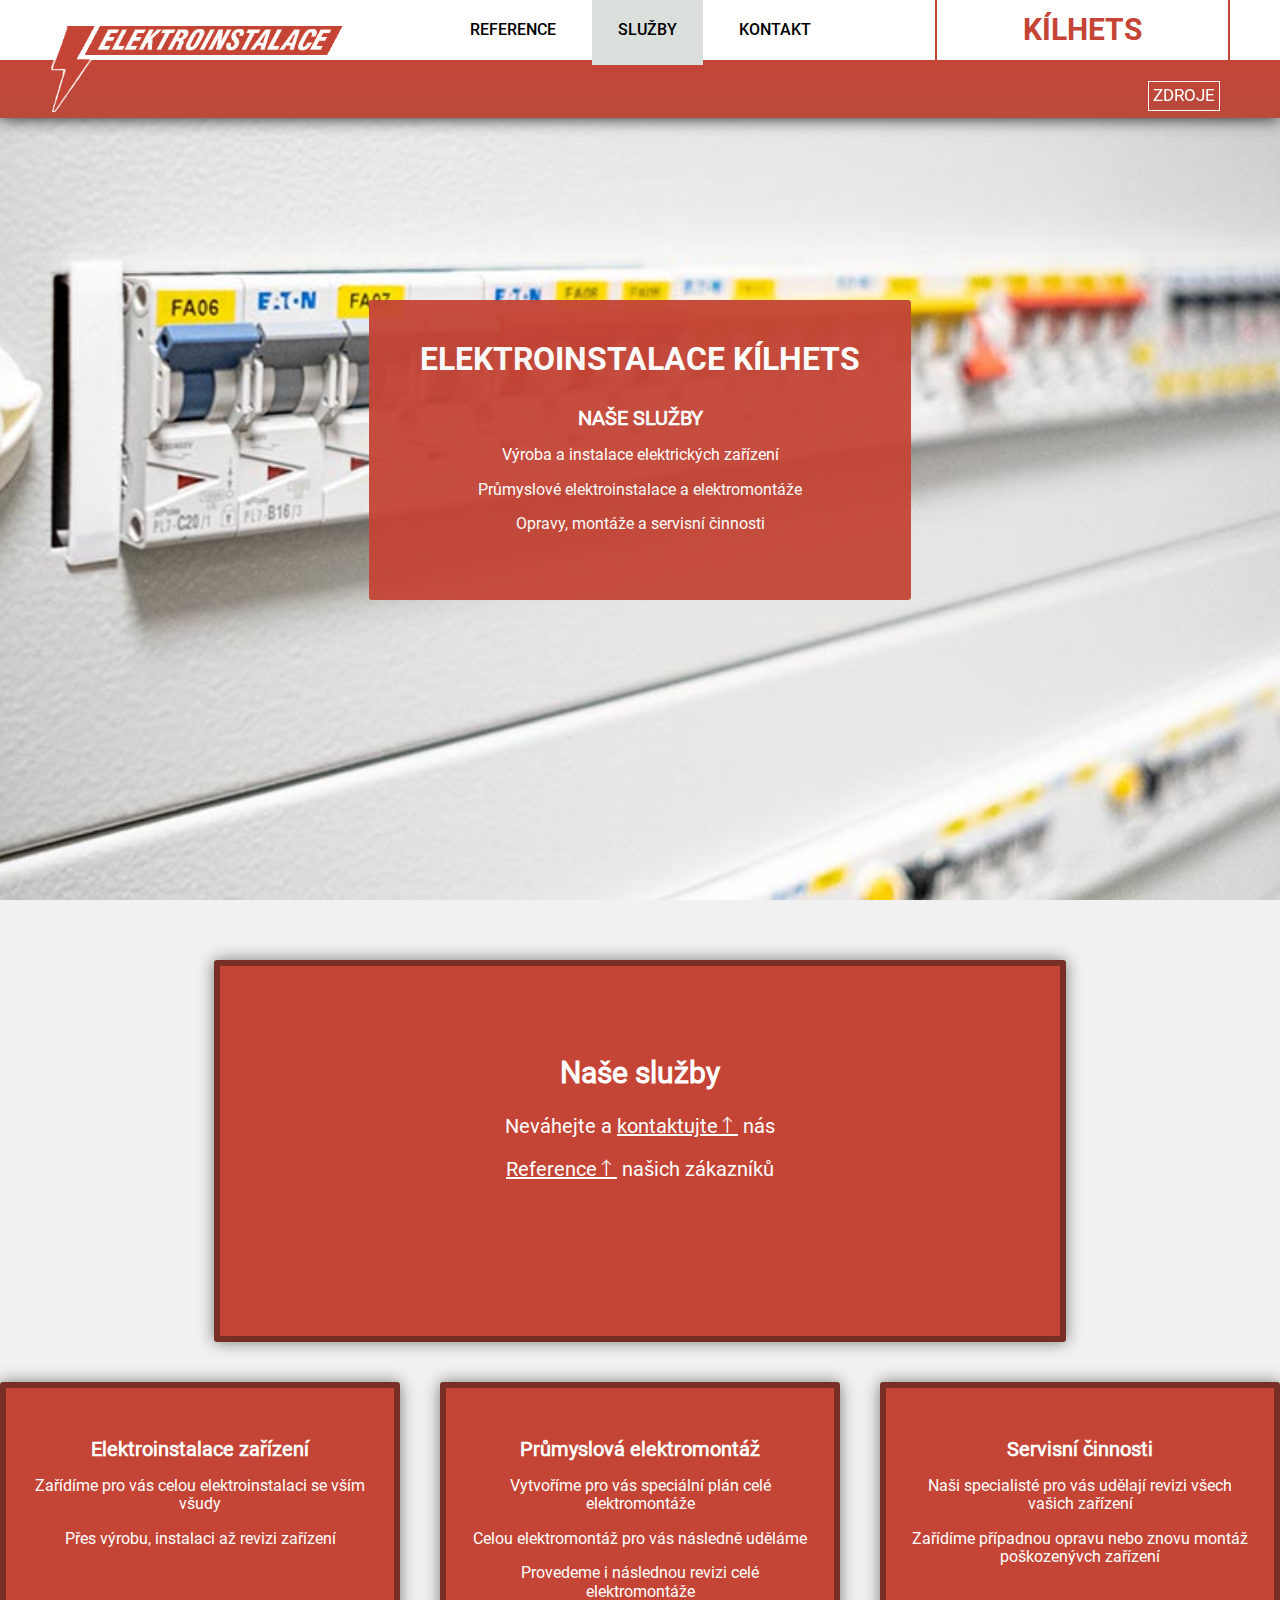
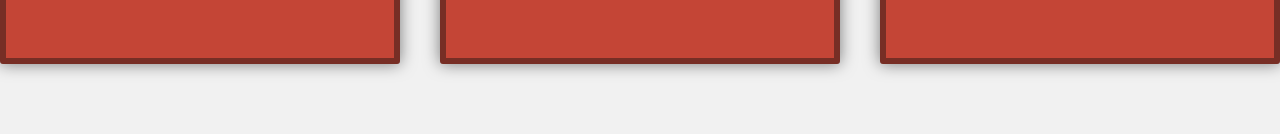
<file: index.html>
<!DOCTYPE html>
<html lang="en">
<head>
    <link rel="stylesheet" type="text/css" href="styles_js/normalize.css">
    <link rel="stylesheet" type="text/css" href="styles_js/styles.css">

    <link rel="stylesheet" href="https://cdnjs.cloudflare.com/ajax/libs/font-awesome/4.7.0/css/font-awesome.min.css">

    <meta charset="UTF-8">
    <meta http-equiv="X-UA-Compatible" content="IE=edge">
    <meta name="viewport" content="width=device-width, initial-scale=1.0">
    <title>Elektroinstalace KÍLHETS</title>
    <link rel="icon" href="images/favicon.png" type = "image/x-icon">

    <script src="styles_js/hamburger.js"></script>
</head>
<body>
    <header>
        <div class="header-flex-wrap">
<!-- HEADER LOGO -->
            <div class="header-logo-wrap">
                <a href="index.html">
                    <img class="header-logo" src="images/logo.png" alt="Logo stránky">
                </a>
            </div>
<!-- HAMBURGER -->
            <div class="dropdown">
                <button class="fa fa-bars hamburger is-active" onclick="myFunction()">
                </button>
                <div id="myDropdown" class="dropdown-content">
                    <a class="momentalni_stranka_ham" href="index.html">SLUŽBY</a>
                    <a href="reference.html">REFERENCE</a>
                    <a href="kontakt.html">KONTAKT</a>
                </div>
            </div>
<!-- NAVBAR -->
            <nav class="navbar">
                <ul>
                    <li><a href="reference.html">REFERENCE</a></li>
                    <li><a class="momentalni_stranka" href="index.html">SLUŽBY</a></li>
                    <li><a href="kontakt.html">KONTAKT</a></li>
                </ul>
            </nav>
    
<!-- H. TEXT -->
            <div class="header-text-wrap">
                <div class="header-text-logo">
                    KÍLHETS
                </div>
            </div>
        </div>
    <div class="prouzek">
        <a class="zdroje" href="zdroje.html">ZDROJE</a>
    </div>
    </header>
    <main>
        <article class="parallax">
            <div class="main-border-wrap">
                <h1>ELEKTROINSTALACE KÍLHETS</h1>
                <h3>NAŠE SLUŽBY</h3>
                <p>Výroba a instalace elektrických zařízení</p>
                <p>Průmyslové elektroinstalace a elektromontáže</p>
                <p>Opravy, montáže a servisní činnosti</p>
            </div>
        </article>
        <section class="content-wrapper">
            <div class="flex-center">
                <div class="card card-long slu">
                    <h2>Naše služby</h2>
                    <p>Neváhejte a <a href="kontakt.html">kontaktujte</a> nás</p>
                    <p><a href="reference.html">Reference</a> našich zákazníků</p>
                </div>
            </div>
            <div class="card-flex-wrap">
                <div class="card">
                    <h3>Elektroinstalace zařízení</h3>
                    <p>Zařídíme pro vás celou elektroinstalaci se vším všudy</p>
                    <p>Přes výrobu, instalaci až revizi zařízení</p>
                </div>
                <div class="card">
                    <h3>Průmyslová elektromontáž</h3>
                    <p>Vytvoříme pro vás speciální plán celé elektromontáže</p>
                    <p>Celou elektromontáž pro vás následně uděláme</p>
                    <p>Provedeme i následnou revizi celé elektromontáže</p>
                </div>
                <div class="card">
                    <h3>Servisní činnosti</h3>
                    <p>Naši specialisté pro vás udělají revizi všech vašich zařízení</p>
                    <p>Zařídíme případnou opravu nebo znovu montáž poškozenývch zařízení</p>
                </div>
                
            </div>
        </section>
    </main>
</body>
</html>
</file>
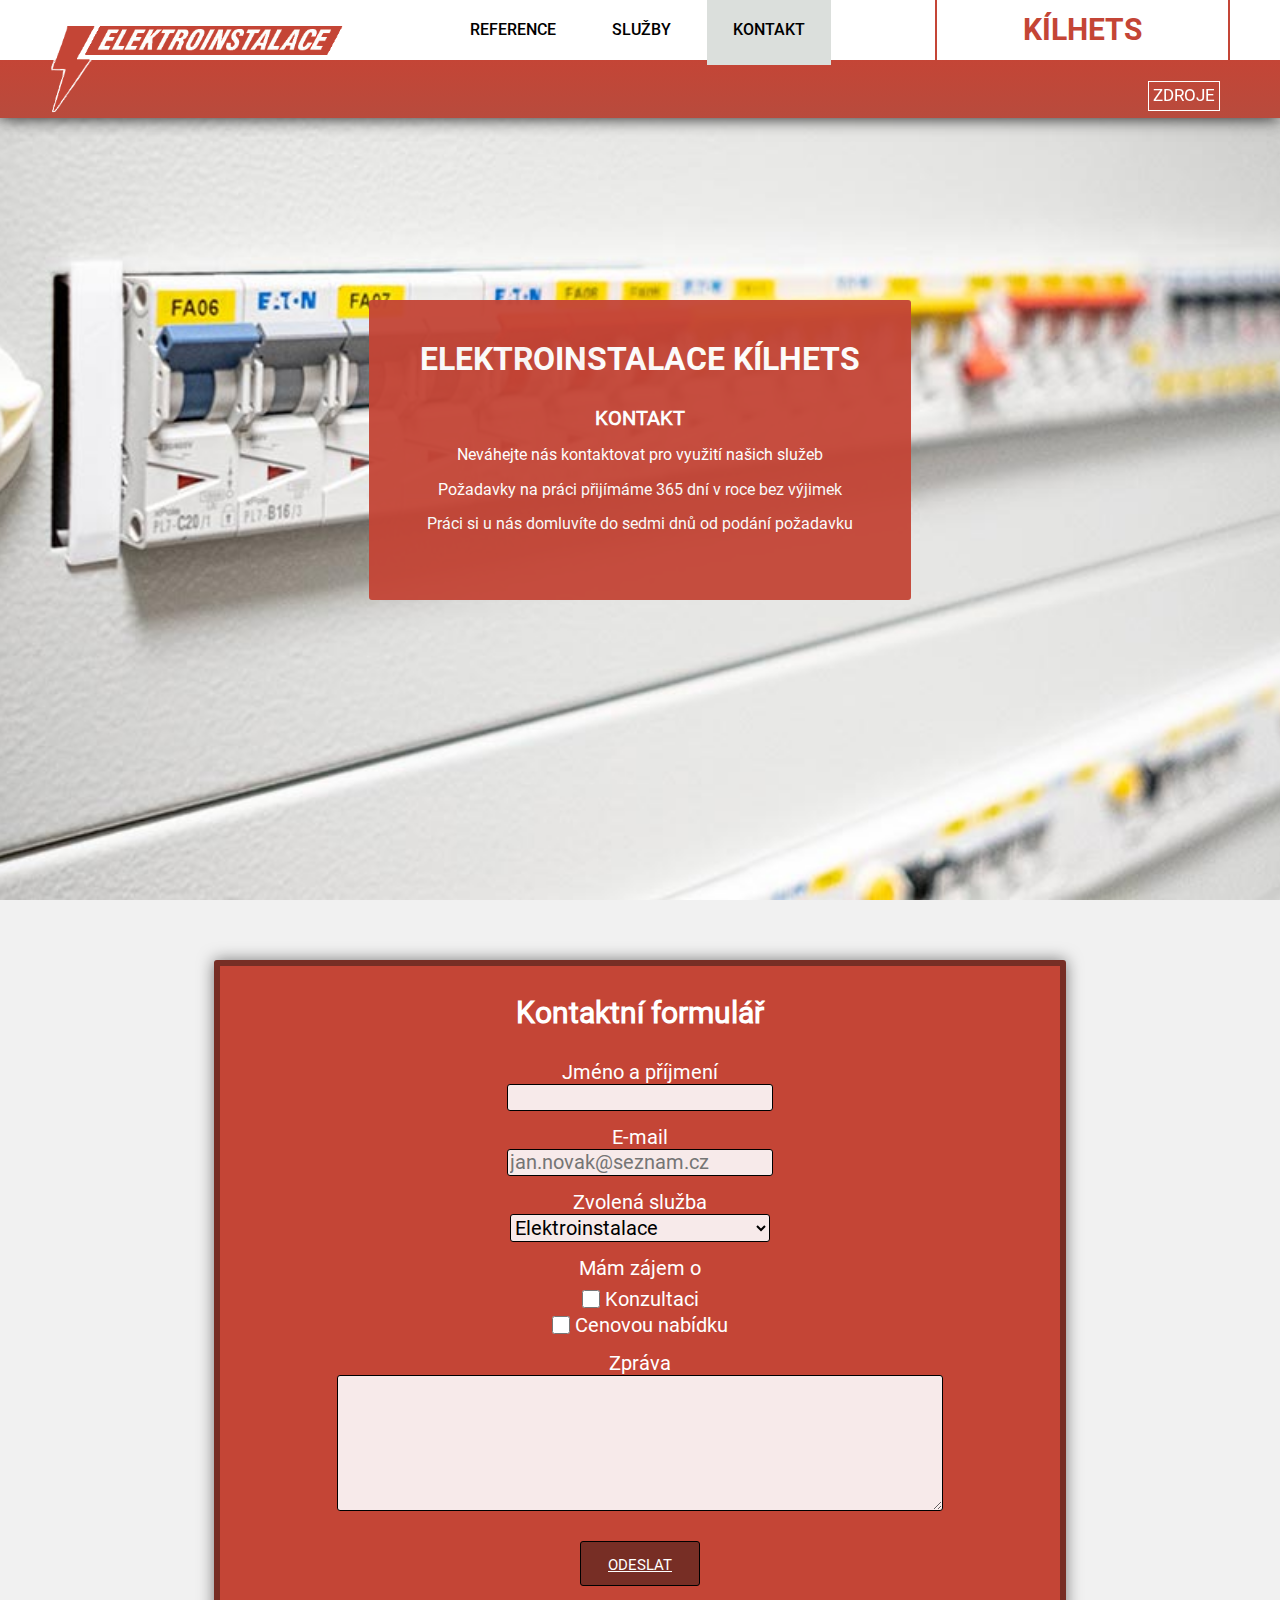
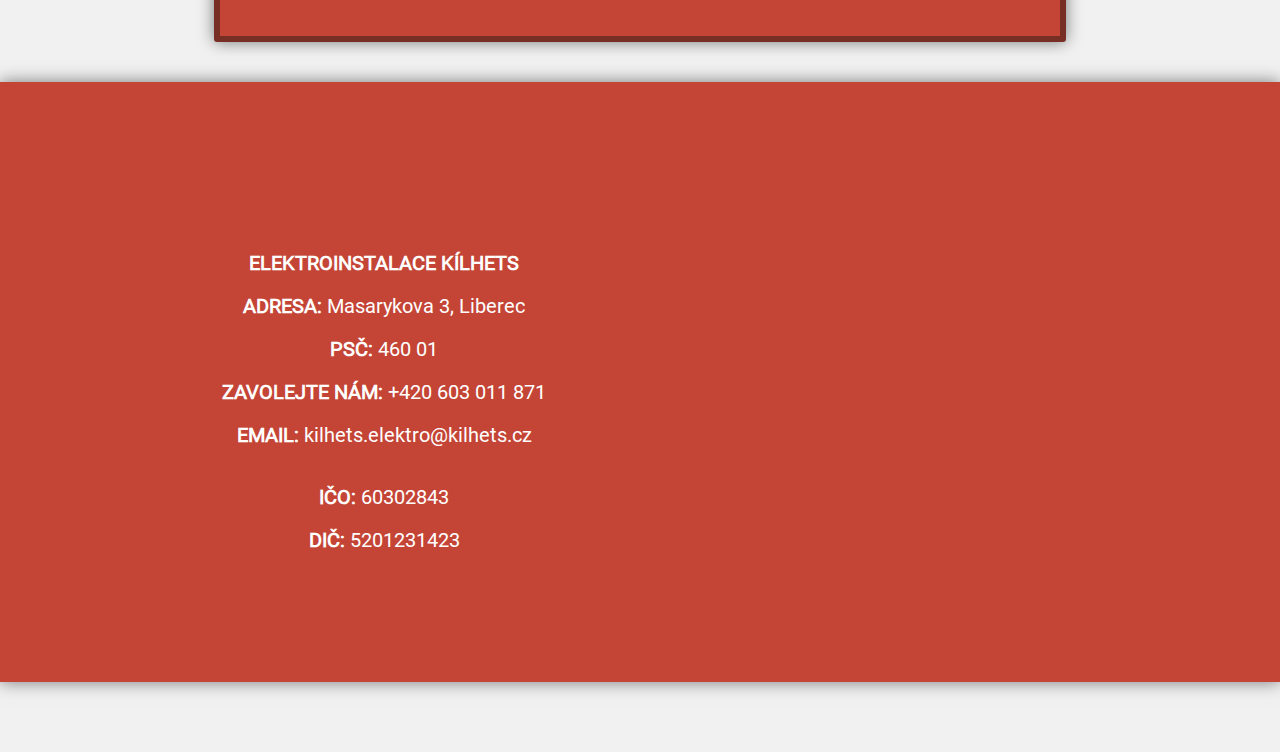
<file: kontakt.html>
<!DOCTYPE html>
<html lang="en">
<head>
    <link rel="stylesheet" type="text/css" href="styles_js/normalize.css">
    <link rel="stylesheet" type="text/css" href="styles_js/styles.css">

    <link rel="stylesheet" href="https://cdnjs.cloudflare.com/ajax/libs/font-awesome/4.7.0/css/font-awesome.min.css">

    <meta charset="UTF-8">
    <meta http-equiv="X-UA-Compatible" content="IE=edge">
    <meta name="viewport" content="width=device-width, initial-scale=1.0">
    <title>KÍLHETS | KONTAKT</title>
    <link rel="icon" href="images/favicon.png" type = "image/x-icon">

    <script src="styles_js/hamburger.js"></script>
</head>
<body>
    <header>
        <div class="header-flex-wrap">
<!-- HEADER LOGO -->
            <div class="header-logo-wrap">
                <a href="index.html">
                    <img class="header-logo" src="images/logo.png" alt="Logo stránky">
                </a>
            </div>
<!-- HAMBURGER -->
        <div class="dropdown">
            <button class="fa fa-bars hamburger is-active" onclick="myFunction()">
            </button>
            <div id="myDropdown" class="dropdown-content">
                <a href="index.html">SLUŽBY</a>
                <a href="reference.html">REFERENCE</a>
                <a class="momentalni_stranka_ham" href="kontakt.html">KONTAKT</a>
            </div>
        </div>
<!-- NAVBAR -->
        <nav class="navbar">
            <ul>
                <li><a href="reference.html">REFERENCE</a></li>
                <li><a href="index.html">SLUŽBY</a></li>
                <li><a class="momentalni_stranka" href="kontakt.html">KONTAKT</a></li>
            </ul>
        </nav>
<!-- H. TEXT -->
        <div class="header-text-wrap">
            <div class="header-text-logo">
                KÍLHETS
            </div>
        </div>
    </div>
    <div class="prouzek">
        <a class="zdroje" href="zdroje.html">ZDROJE</a>
    </div>
    </header>
    <main>
        <article class="parallax">
            <div class="main-border-wrap">
                <h1>ELEKTROINSTALACE KÍLHETS</h1>
                <h3>KONTAKT</h3>
                <p>Neváhejte nás kontaktovat pro využití našich služeb</p>
                <p>Požadavky na práci přijímáme 365 dní v roce bez výjimek</p>
                <p>Práci si u nás domluvíte do sedmi dnů od podání požadavku</p>
            </div>
        </article>
        <section class="content-wrapper">
            <div class="flex-center">
                <div class="card card-long kon">
                    <h2>Kontaktní formulář</h2>
                    <label>Jméno a příjmení</label>
                    <div class="card-long-inside-inputs">
                        <input class="ref-input" type="text" required>
                    </div>
                    <label>E-mail</label>
                    <div class="card-long-inside-inputs">
                        <input class="ref-input" type="text" placeholder="jan.novak@seznam.cz" required>
                    </div>
                    <label>Zvolená služba</label>
                    <div class="flex-center">
                        <select class="ref-input">
                            <option>Elektroinstalace</option>
                            <option>Průmyslová elektromontáž</option>
                            <option>Servis / revize</option>
                        </select>
                    </div>
                    <div class="kon-checkboxes">
                        <label>Mám zájem o</label>
                        <div class="flex-center checkbox">
                            <input class="kon-checkbox" type="checkbox" id="1">
                            <label for="1">Konzultaci</label>
                        </div>
                        <div class="flex-center checkbox-2">
                            <input class="kon-checkbox" type="checkbox" id="2">
                            <label for="2">Cenovou nabídku</label>
                        </div>
                    </div>
                    <label>Zpráva</label>
                    <div class="card-long-inside-inputs">
                        <textarea class="kon-textarea ref-input big-input"></textarea>
                    </div>
                    <div class="flex-center kon-button">
                        <button class="ref-button "><a href="kontakt.html">ODESLAT</a></button>
                    </div>
                </div>
            </div>
            <div class="flex-center">
                <div class="kontakt-card card">
                    <div class="text-kontakt">
                        <h3>ELEKTROINSTALACE KÍLHETS</h3>
                        <p><b>ADRESA: </b> Masarykova 3, Liberec</p>
                        <p><b>PSČ: </b> 460 01 </p>
                        <p><b>ZAVOLEJTE NÁM: </b> +420 603 011 871</p>
                        <p><b>EMAIL: </b>kilhets.elektro@kilhets.cz</p>
                        <br>
                        <p><b>IČO: </b> 60302843</p>
                        <p><b>DIČ: </b> 5201231423</p>

                    </div>
                    <div class="mapa-kontakt"> 
                        <iframe src="https://www.google.com/maps/embed?pb=!1m18!1m12!1m3!1d2523.130107014963!2d15.062454715743149!3d50.77316167952117!2m3!1f0!2f0!3f0!3m2!1i1024!2i768!4f13.1!3m3!1m2!1s0x470936a0b62f8e83%3A0x27e91649b311f9a0!2zU3TFmWVkbsOtIHByxa9teXNsb3bDoSDFoWtvbGEgc3Ryb2puw60gYSBlbGVrdHJvdGVjaG5pY2vDoSBhIFZ5xaHFocOtIG9kYm9ybsOhIMWha29sYQ!5e0!3m2!1scs!2scz!4v1654779370043!5m2!1scs!2scz" style="border:0;" allowfullscreen="" loading="lazy" referrerpolicy="no-referrer-when-downgrade"></iframe>
                    </div>
                </div>
            </div>
            
        </section>
    </main>
</body>
</html>
</file>
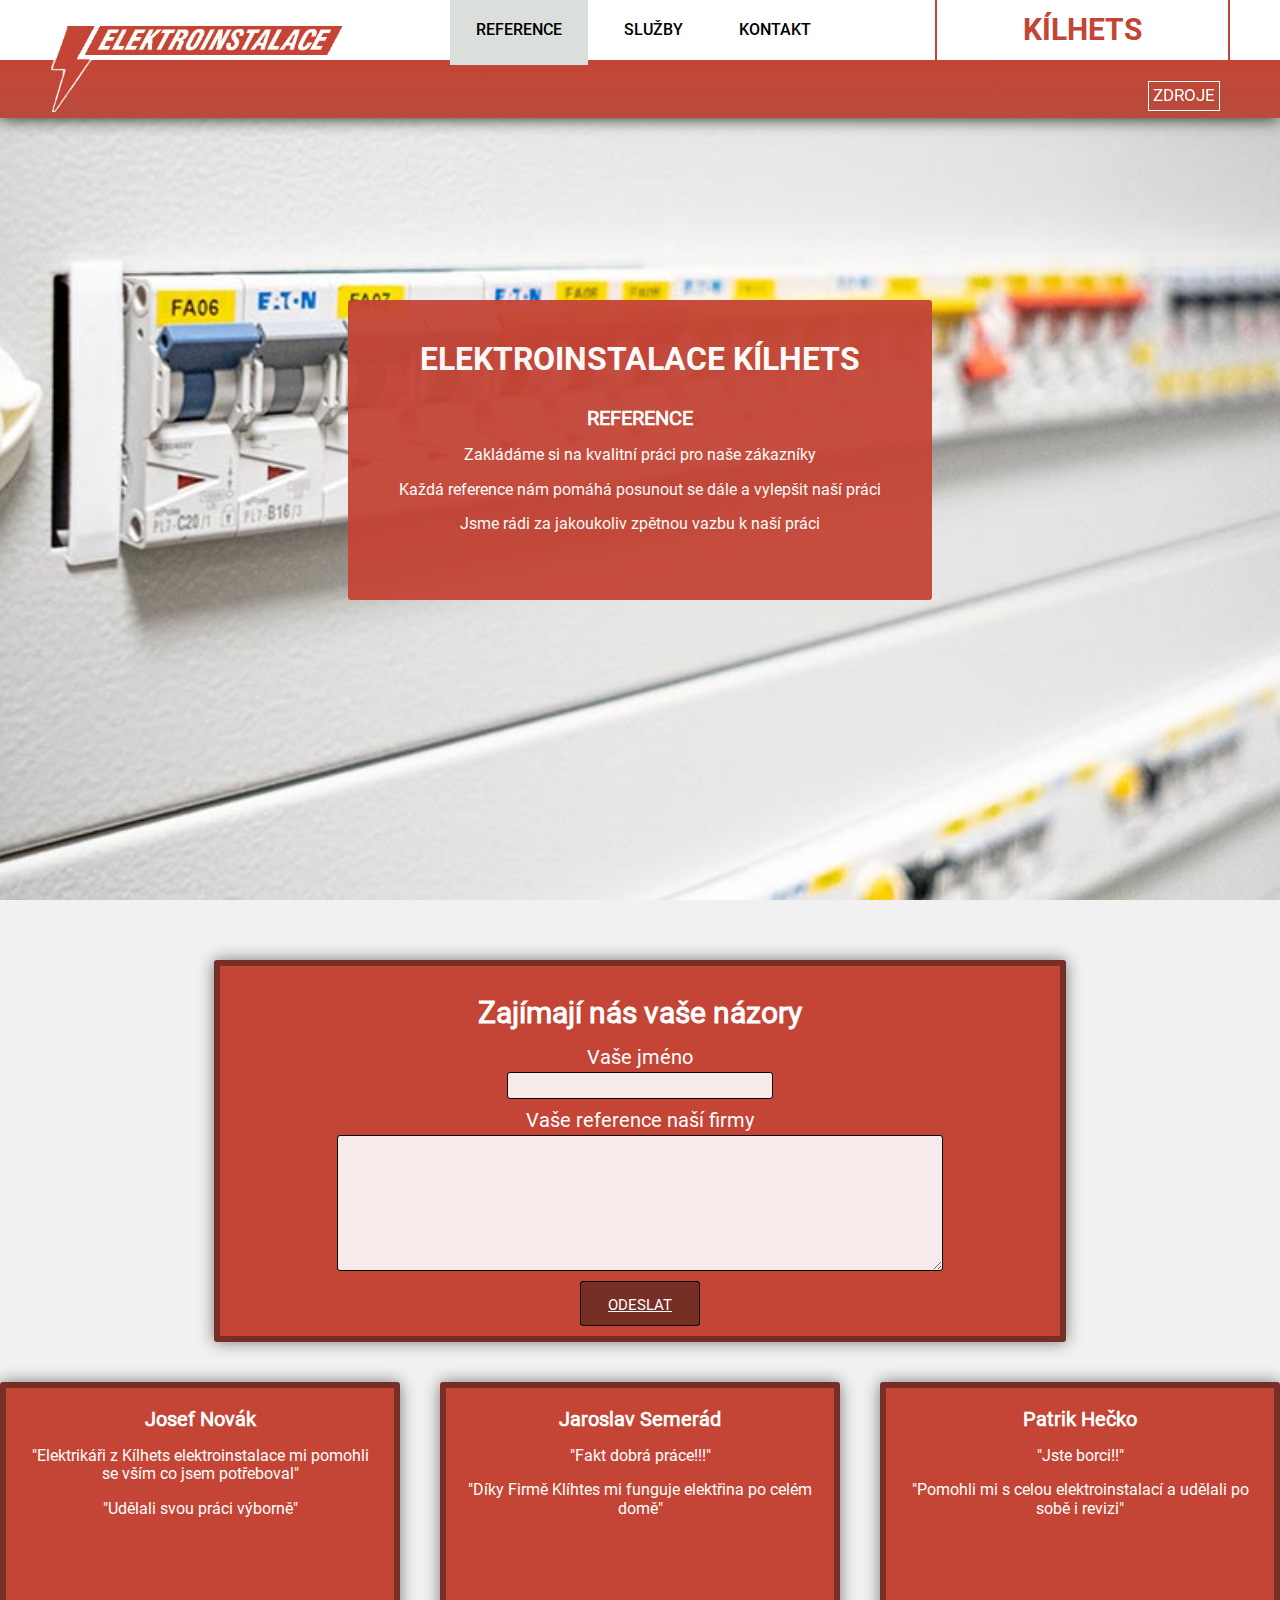
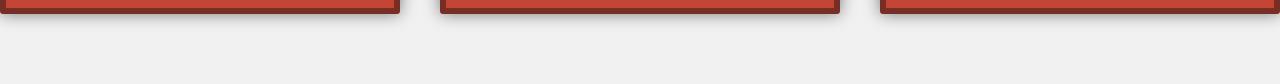
<file: reference.html>
<!DOCTYPE html>
<html lang="en">
<head>
    <link rel="stylesheet" type="text/css" href="styles_js/normalize.css">
    <link rel="stylesheet" type="text/css" href="styles_js/styles.css">

    <link rel="stylesheet" href="https://cdnjs.cloudflare.com/ajax/libs/font-awesome/4.7.0/css/font-awesome.min.css">

    <meta charset="UTF-8">
    <meta http-equiv="X-UA-Compatible" content="IE=edge">
    <meta name="viewport" content="width=device-width, initial-scale=1.0">
    <title>KÍLHETS | REFERENCE</title>
    <link rel="icon" href="images/favicon.png" type = "image/x-icon">

    <script src="styles_js/hamburger.js"></script>
</head>
<body>
    <header>
        <div class="header-flex-wrap">
<!-- HEADER LOGO -->
            <div class="header-logo-wrap">
                <a href="index.html">
                    <img class="header-logo" src="images/logo.png" alt="Logo stránky">
                </a>
            </div>
<!-- HAMBURGER -->
            <div class="dropdown">
                <button class="fa fa-bars hamburger is-active" onclick="myFunction()">
                </button>
                <div id="myDropdown" class="dropdown-content">
                    <a href="index.html">SLUŽBY</a>
                    <a class="momentalni_stranka_ham" href="reference.html">REFERENCE</a>
                    <a href="kontakt.html">KONTAKT</a>
                </div>
            </div>
<!-- NAVBAR -->
            <nav class="navbar">
                <ul>
                    <li><a class="momentalni_stranka" href="reference.html">REFERENCE</a></li>
                    <li><a href="index.html">SLUŽBY</a></li>
                    <li><a href="kontakt.html">KONTAKT</a></li>
                </ul>
            </nav>
<!-- H. TEXT -->
            <div class="header-text-wrap">
                <div class="header-text-logo">
                    KÍLHETS
                </div>
            </div>
        </div>
        <div class="prouzek">
            <a class="zdroje" href="zdroje.html">ZDROJE</a>
        </div>
    </header>
    <main>
        <article class="parallax">
            <div class="main-border-wrap">
                <h1>ELEKTROINSTALACE KÍLHETS</h1>
                <h3>REFERENCE</h3>
                <p>Zakládáme si na kvalitní práci pro naše zákazníky</p>
                <p>Každá reference nám pomáhá posunout se dále a vylepšit naší práci</p>
                <p>Jsme rádi za jakoukoliv zpětnou vazbu k naší práci</p>
            </div>
        </article>
        <section class="content-wrapper">
            <div class="flex-center">
                <div class="card card-long ref">
                    <h2>Zajímají nás vaše názory</h2>
                    <div class="flex-center">
                        <p>Vaše jméno</p>
                    </div>
                    <div class="card-long-inside-inputs">
                        <input class="ref-input" type="text">
                    </div>
                    <div class="flex-center">
                        <p>Vaše reference naší firmy</p>
                    </div>
                    <div class="card-long-inside-inputs">
                        <textarea class="ref-input big-input"></textarea>
                    </div>
                    <div class="flex-center">
                        <button class="ref-button"><a href="reference.html">ODESLAT</a></button>
                    </div>
                </div>
            </div>
            <div class="card-flex-wrap">
                <div class="card ref-c">
                    <h3>Josef Novák</h3>
                    <p>"Elektrikáři z Kílhets elektroinstalace mi pomohli se vším co jsem potřeboval"</p>
                    <p>"Udělali svou práci výborně"</p>
                </div>
                <div class="card ref-c">
                    <h3>Jaroslav Semerád</h3>
                    <p>"Fakt dobrá práce!!!"</p>
                    <p>"Díky Firmě Klíhtes mi funguje elektřina po celém domě"</p>
                </div>
                <div class="card ref-c">
                    <h3>Patrik Hečko</h3>
                    <p>"Jste borci!!"</p>
                    <p>"Pomohli mi s celou elektroinstalací a udělali po sobě i revizi"</p>

                </div>
            </div>
        </section>
    </main>
</body>
</html>
</file>
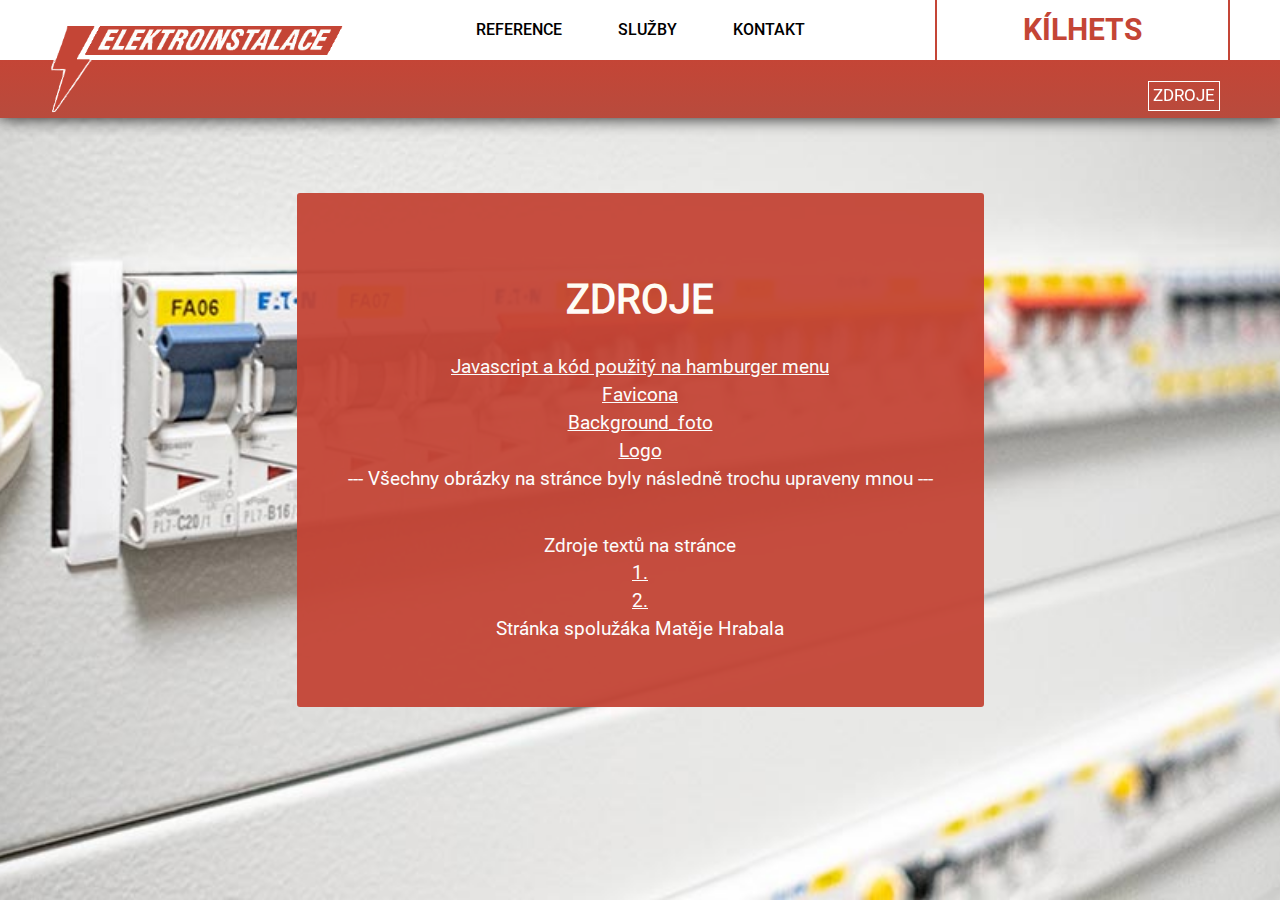
<file: zdroje.html>
<!DOCTYPE html>
<html lang="en">
<head>
    <link rel="stylesheet" type="text/css" href="styles_js/normalize.css">
    <link rel="stylesheet" type="text/css" href="styles_js/styles.css">

    <link rel="stylesheet" href="https://cdnjs.cloudflare.com/ajax/libs/font-awesome/4.7.0/css/font-awesome.min.css">

    <meta charset="UTF-8">
    <meta http-equiv="X-UA-Compatible" content="IE=edge">
    <meta name="viewport" content="width=device-width, initial-scale=1.0">
    <title>Elektroinstalace KÍLHETS</title>
    <link rel="icon" href="images/favicon.png" type = "image/x-icon">

    <script src="styles_js/hamburger.js"></script>
</head>
<body>
    <header>
        <div class="header-flex-wrap">
<!-- HEADER LOGO -->
            <div class="header-logo-wrap">
                <a href="index.html">
                    <img class="header-logo" src="images/logo.png" alt="Logo stránky">
                </a>
            </div>
<!-- HAMBURGER -->
            <div class="dropdown">
                <button class="fa fa-bars hamburger is-active" onclick="myFunction()">
                </button>
                <div id="myDropdown" class="dropdown-content">
                    <a href="index.html">SLUŽBY</a>
                    <a href="reference.html">REFERENCE</a>
                    <a href="kontakt.html">KONTAKT</a>
                </div>
            </div>
<!-- NAVBAR -->
            <nav class="navbar">
                <ul>
                    <li><a href="reference.html">REFERENCE</a></li>
                    <li><a href="index.html">SLUŽBY</a></li>
                    <li><a href="kontakt.html">KONTAKT</a></li>
                </ul>
            </nav>
    
<!-- H. TEXT -->
            <div class="header-text-wrap">
                <div class="header-text-logo">
                    KÍLHETS
                </div>
            </div>
        </div>
    <div class="prouzek">
        <a class="zdroje" href="zdroje.html">ZDROJE</a>
    </div>
    </header>
    <main>
        <article class="parallax">
            <div class="main-border-wrap">
                <h2>ZDROJE</h2>
                <ul class="zdroje-seznam">
                    <li><a href="https://www.w3schools.com/howto/tryit.asp?filename=tryhow_css_js_dropdown">Javascript a kód použitý na hamburger menu</a></li>
                    <li><a href="https://flyclipart.com/lightning-lightning-icon-with-png-and-vector-format-for-free-lightning-icon-png-928205
                        ">Favicona</a></li>
                    <li><a href="https://www.inversor.cz/elektroinstalace">Background_foto</a></li>
                    <li><a href="https://www.elsol.cz/">Logo</a></li>
                    <li>--- Všechny obrázky na stránce byly následně trochu upraveny mnou ---</li>
                </ul>
                <ul class="zdroje-seznam zdroje-texty">
                    <li>Zdroje textů na stránce</li>
                    <li><a href="https://www.enkidoo.cz/">1.</a></li>
                    <li><a href="https://www.inversor.cz/elektroinstalace">2.</a></li>
                    <li>Stránka spolužáka Matěje Hrabala</li>
                </ul>                
            </div>
        </article>
    </main>
</body>
</html>
</file>
<file: styles_js/styles.css>
@import "fonts.css";

:root {
    --main-red-color: #C44536;
    --list-hover-color: rgb(247, 246, 246);
    --border-color: #772E25;
}

body {
    margin: 0;
    padding: 0;
    font-family: Roboto, Arial, sans-serif ;
}

.header-flex-wrap {
    display: flex;
    justify-content: space-between;
    align-items: center;

    position: fixed;
    top: 0;
    right: 0;
    left: 0;
    height: 60px;
    z-index: 2;
    
    background-color: white;
}

/*---HEADER LOGO---*/
.header-logo-wrap {
    width: 294.92px;
    margin-left: 50px;
}

 .header-logo {
    height: 90px ;
    margin-top: 82px;
}


/*---NAVBAR--- */
.navbar {
    display: flex;
}

nav ul {
    padding: 0;
    display: flex;
    text-align: center;
    justify-content: center;

    list-style-type: none;
}

nav ul a {
    text-decoration: none;
    color: black;
    font-family: Roboto-Medium;
}

nav ul li a {
    margin: 0 8px;
    border: 20px solid white;
    background-color: white;
    transition: background-color 0.35s, border 0.35s;
}

nav ul li a:hover {
    border: 26px solid var(--list-hover-color);
    background-color: var(--list-hover-color);
    box-shadow: 0px 0px 16px 0px rgba(0,0,0,0.4);
}

.momentalni_stranka{
    border: 26px solid #dbdfdc !important;
    background-color: #dbdfdc !important;
    box-shadow: none !important;
}

/*---HAMBURGER NAVBAR---*/

.hamburger {
      border: none;
      background-color: white;
      margin-right: 20px;
      cursor: pointer;
      height: 40px;
      width: 50px;
}

.dropdown {
    display: none;
}

.dropdown .fa {
    font-size: 30px;
    color: black;
}

.dropdown-content {
    display: none;
    position: absolute;
    right: 40px;
    background-color: #f1f1f1;
    min-width: 270px;
    overflow: auto;
    box-shadow: 0px 8px 16px 0px rgba(0,0,0,0.2);
}
  
.dropdown-content a {
    color: black;
    padding: 12px 16px;
    text-decoration: none;
    display: block;
}

.show {
    display: block;
}

.momentalni_stranka_ham {
    background-color: #c8ccc9 !important;
}

/*---HEADER TEXT---*/
.header-text-wrap {
    margin-right: 50px;
    width: 294.92px;
}

.header-text-logo {
    border-left: 2px solid var(--main-red-color);
    border-right: 2px solid var(--main-red-color);
    padding: 15px;
    color: var(--main-red-color);
    font-family: Roboto-Bold;
    font-size: 30px;
    text-align: center;
}

 .prouzek {
    position: fixed;
    top: 60px;
    z-index: 1;
    background: linear-gradient(var(--main-red-color),#b84b3d);
    height: 58px;
    width: 100%;
    box-shadow: 0px 0px 16px 0px rgba(0,0,0,0.9);
}


/* ---MAIN FOTO-BACKGROUND / PARALLAX--- */
.parallax {
    background: linear-gradient(var(--border-color),var(--main-red-color));
    background-image: url(../images/background_foto.jpg);
    background-repeat: no-repeat;
    background-attachment: fixed;
    background-size: cover;
    background-position: center center;
    height: 100vh;
    width: 100%;
    display: flex;
    justify-content: center;
    align-items: center;
    box-shadow: 0px 0px 16px 0px rgba(0,0,0,0.8);
    
}

.main-border-wrap {
    border: 3px solid var(--main-red-color);
    border-radius: 3px;
    background-color: var(--main-red-color);

    opacity: 0.95;
    padding: 3em;

    text-align: center;
    font-size: 16px;
    color: white;
}

.main-border-wrap h3 {
    margin-top: 30px;
    margin-bottom: 5px;
}

.main-border-wrap h1 {
    font-family: Roboto-Bold;
    margin-top: -10px;
}


/*---HOME CONTENT--- */
.content-wrapper {
    max-width: 1300px; 
    margin: 0 auto;
    height: 100%;
    padding-bottom: 70px;

    background-color:#f1f1f1;
}

.card-flex-wrap {
    display: flex;
    justify-content: center;
    gap: 40px;
    margin-top: 40px;
}

.card {
    width: 400px;
    height: 250px;
    

    border: 6px solid var(--border-color);
    border-radius: 3px;
    background-color: var(--main-red-color);
    color: white;
    box-shadow: 0px 0px 16px 0px rgba(0,0,0,0.5);

    text-align: center;
    font-size: 16px;
    padding: 0 20px 20px 20px;
}

.card-long {
    width: 800px;
    height: 350px;
    margin-top: 60px;
    font-size: 20px;
}

.card-long h2 {
    margin-top: 90px;
}

.card h3 {
    margin-top: 50px;
}

.slu a {
    color: white;
}

.slu a::after{
    content: "\1F851";
}

.slu a:hover{
    color: rgb(224, 205, 205);
}


/*---REFEREMCE---*/
.flex-center {
    display: flex;
    justify-content: center;
}
.card-long-inside-inputs {
    display: flex;
    justify-content: center;
    gap: 20px;
}

.ref h2 {
    margin-top: 30px;
    margin-bottom: 15px;;
}

.ref p {
    margin-bottom: 3px;
    margin-top: 0px;
}

.ref-c {
    height: 200px;
}

.ref-c h3 {
    margin-top: 20px;
}

.ref-input {
    border: 1px solid black;
    border-radius: 3px;
    background-color: rgb(247, 234, 234);
    width: 260px;
    margin-bottom: 10px;
    transition: box-shadow 0.35s;
}

.big-input {
    width: 600px;
    height: 130px;
}

.ref-input:focus {
    box-shadow: 0px 0px 16px 0px rgba(0,0,0,0.4);
}

.ref-button {
    border: 1px solid black;
    border-radius: 3px;
    background-color: var(--border-color);

    width: 120px;
    height: 45px;
    transition: background-color 0.35s, box-shadow 0.35s;
}

.ref-button:hover {
    background-color: #8b4c44;
    box-shadow: 0px 0px 16px 0px rgba(0,0,0,0.2);
}

.ref-button a {
    color: white;
    font-size: 15px;
}

.ref-button a:hover{
    color: rgb(248, 237, 237);
}

/*---KONTAKT*/
.kon {
    height: 650px;
}

.kontakt-card {
    width: 100%;
    height: 600px;

    border: none;
    border-radius: 0px;

    margin-top: 40px;
    padding: 0px;
    display: flex;
}

.kon h2 {
    margin-top: 30px;
    margin-bottom: 30px;;
}

.kon .ref-input {
    margin-bottom: 15px;
}

.kon select {
    margin-bottom: 15px;
}

.kon-button {
    margin: 15px 0;
}

.checkbox {
    margin-top: 8px;
    margin-bottom: 3px;
}

.checkbox-2 {
    margin-bottom: 15px;
}

.kon-checkbox {
    margin: auto 0;
    margin-right: 5px;
    
    border: 1px solid black;
    background-color: rgb(247, 234, 234);
    height: 18px;
    width: 18px;
}

.text-kontakt {
    width: 50%;
    height: 100%;
    margin: 0 5%;
    display: flex;
    justify-content: center;
    align-items: center;
    text-align: center;
    flex-direction: column;
}

.text-kontakt p,h3 {
    font-size: 20px;
    margin: 0.5em;
}

.mapa-kontakt {
    width: 40%;
    height: 100%;
}

.mapa-kontakt iframe {
    width: 100%;
    height: 100%;
}

/*---ZDROJE---*/
.zdroje {
    position: absolute;
    bottom: 7px;
    right: 60px;
    font-size: 17px;
    color:white;
    border: white solid 1px;
    padding: 4px;
    text-decoration: none;
}

.zdroje-seznam {
    list-style: none;
    padding: 0;
}

.zdroje-seznam li {
    margin: 6px 0;
    font-size: 19px;
}

.zdroje-seznam li a {
    text-decoration: underline;
    color: white;
}

.zdroje-texty {
    margin-top: 45px;
}

.main-border-wrap h2 {
    font-size: 40px;
}



/*---MEDIA PRVKY---*/
@media(max-width: 1150px) {
    .header-text-wrap {
        display: none;
    }
    .navbar {
        margin-right: 40px;
    }
}

@media(max-width: 810px) {
    .dropdown {
        display: block;
    }
    .navbar {
        display: none;
    }
}

@media(max-width: 900px) {
    .card-long {
        width: 600px;
        height: 150px;
        font-size: 15px;
    }
    .card h2 {
        margin-top: 50px;
    }
    .card {
        height: 220px;
    }
    .card-flex-wrap {
        flex-direction: column;
        align-items: center;
        justify-content: none;
    }
    .ref h2 {
        margin-top: 15px;
        margin-bottom: 10px;
    }
    .big-input {
        height: 50px;
    }
    .ref-button {
        font-size: 14px;
        height: 35px;
    }
    .ref-c {
        height: 180px;
    }
    .kon {
        height: 600px;
        font-size: 18px;
    }
    .kon-textarea {
        width: 500px;
        height: 120px;
    }
}
.kontakt-card {
    height: 600px;
}

@media(max-width: 650px) {
    .header-logo-wrap {
        margin: 0;
    }
    .header-logo {
        margin-left: 5px;
        height: 70px;
        margin-top: 76px;
    }
    .prouzek {
        height: 48px;
    }
    .dropdown-content {
        font-size: 16px;
        min-width: 200px;
    }
    .main-border-wrap { 
        padding: 1em;
    }
    .card-long {
        width: 430px;
        height: 130px;
    }
    .card h2 {
        margin-top: 30px;
    }
    .main-border-wrap h1 {
        margin-top: 15px;
    }
    .ref {
        height: 240px;
    }
    .kon {
        height: 570px;
    }
}

@media(max-width: 480px) {
    .header-logo {
        height: 60px;
        margin-top: 74px;
    }
    .prouzek {
        height: 42px;
    }
    .dropdown .fa {
        font-size: 25px;
    }
    .dropdown-content {
        font-size: 14px;
        min-width: 180px;
    }
    .main-border-wrap { 
        padding: 0.5em;
    }
    .card {
        width: 350px;
        height: 230px;
        padding: 8px;
    }
    .card-long {
        width: 430px;
        height: 130px;
    }
    .card h2 {
        margin-top: 20px;
    }
    .ref {
        width: 300px;
        height: 240px;
    }
    .ref-c {
        height: 180px;
    }
    .kon {
        height: 570px;
        width: 360px;
    }
    .kon-textarea {
        width: 330px;
        height: 110px;
    }
    .kontakt-card {
        width: 100%;
        height: 450px;
        padding: 0px;
    }
    .card h3 {
        font-size: 20px;
    }
    .text-kontakt p,h3 {
        font-size: 15px;
    }
}

@media(max-width: 400px) { 
    .main-border-wrap { 
        font-size: 12px;
    }
    .card {
        width: 230px;
        height: 300px;
    }
    .card-long {
        width: 430px;
        height: 130px;
    }
    .ref {
        width: 240px;
        height: 260px;
    }
    .ref-c {
        height: 160px;
    }
    .kon {
        height: 550px;
        width: 340px;
    }
    .kon-textarea {
        width: 240px;
        height: 100px;
    }
    .kon .ref-input {
        width: 240px;
    }
    .kontakt-card {
        width: 100%;
        height: 350px;
    }
    .text-kontakt p,h3 {
        font-size: 12px;
    }
}
</file>
